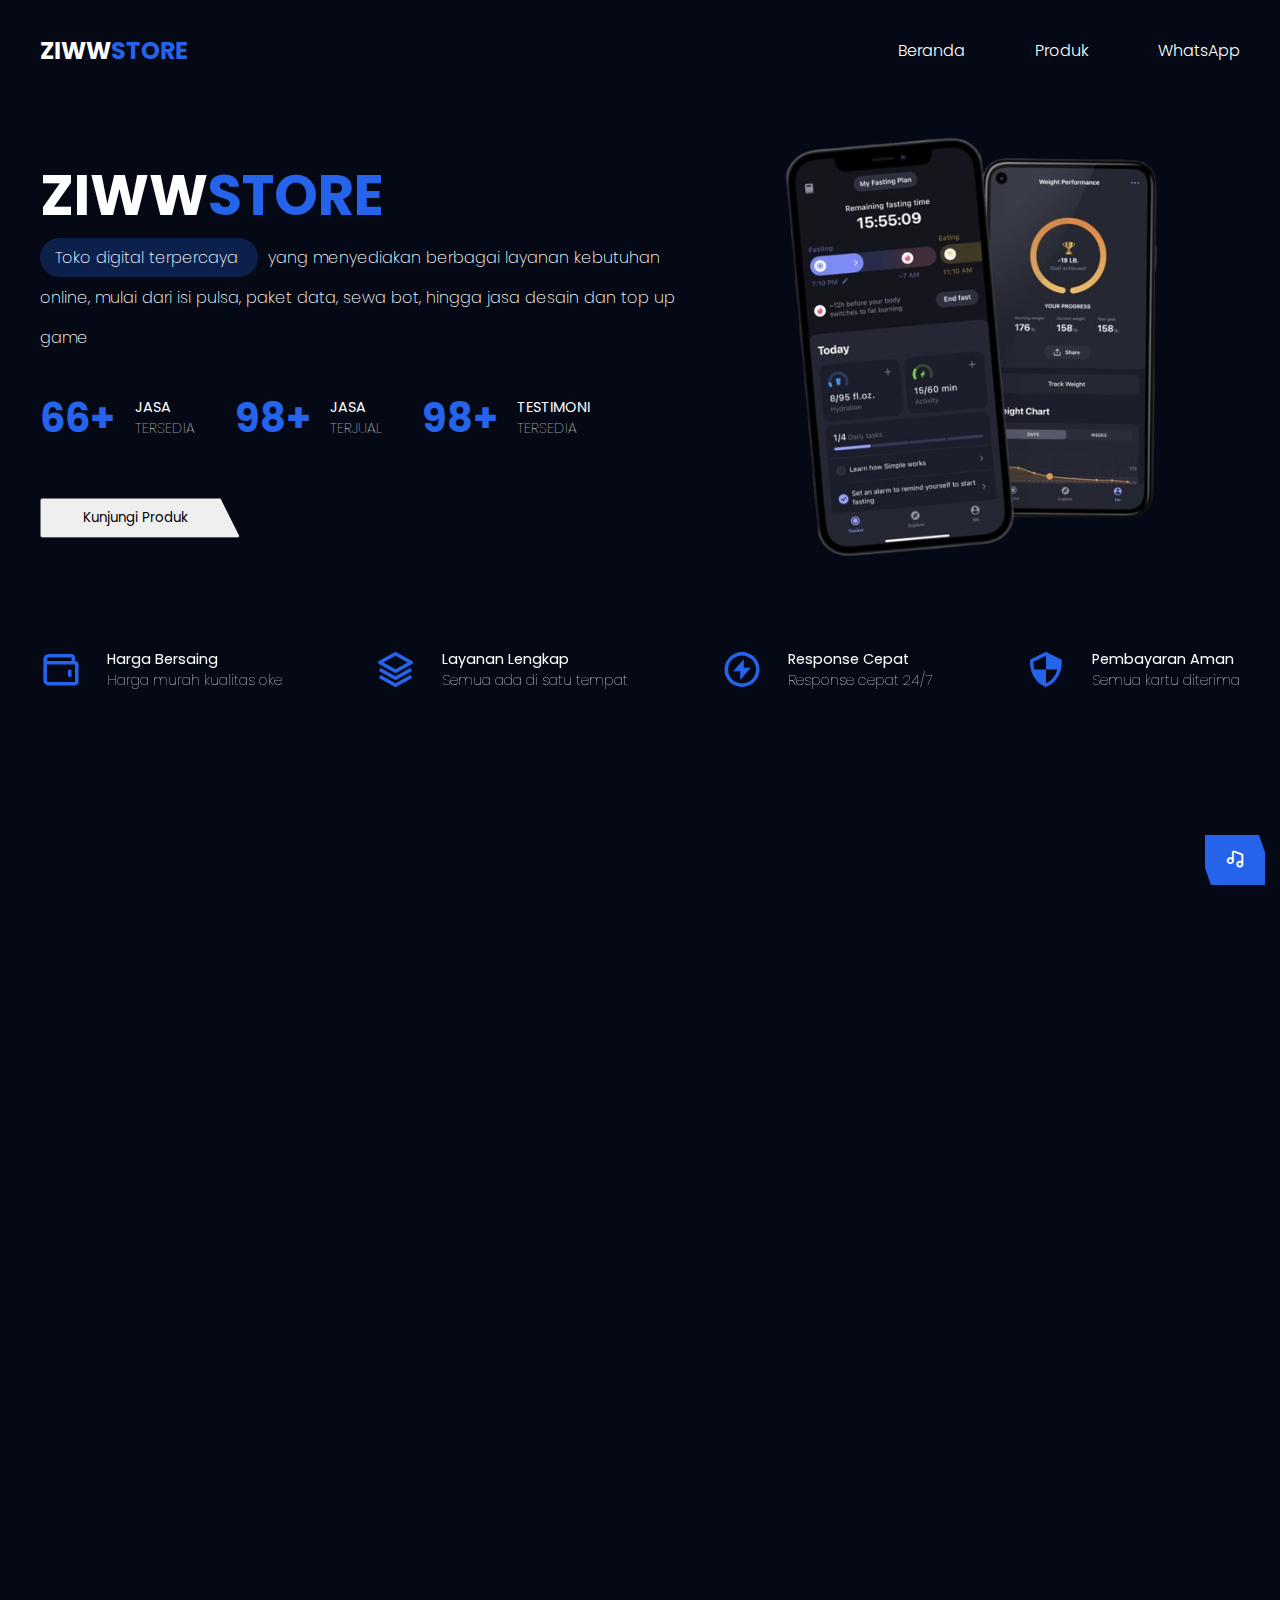
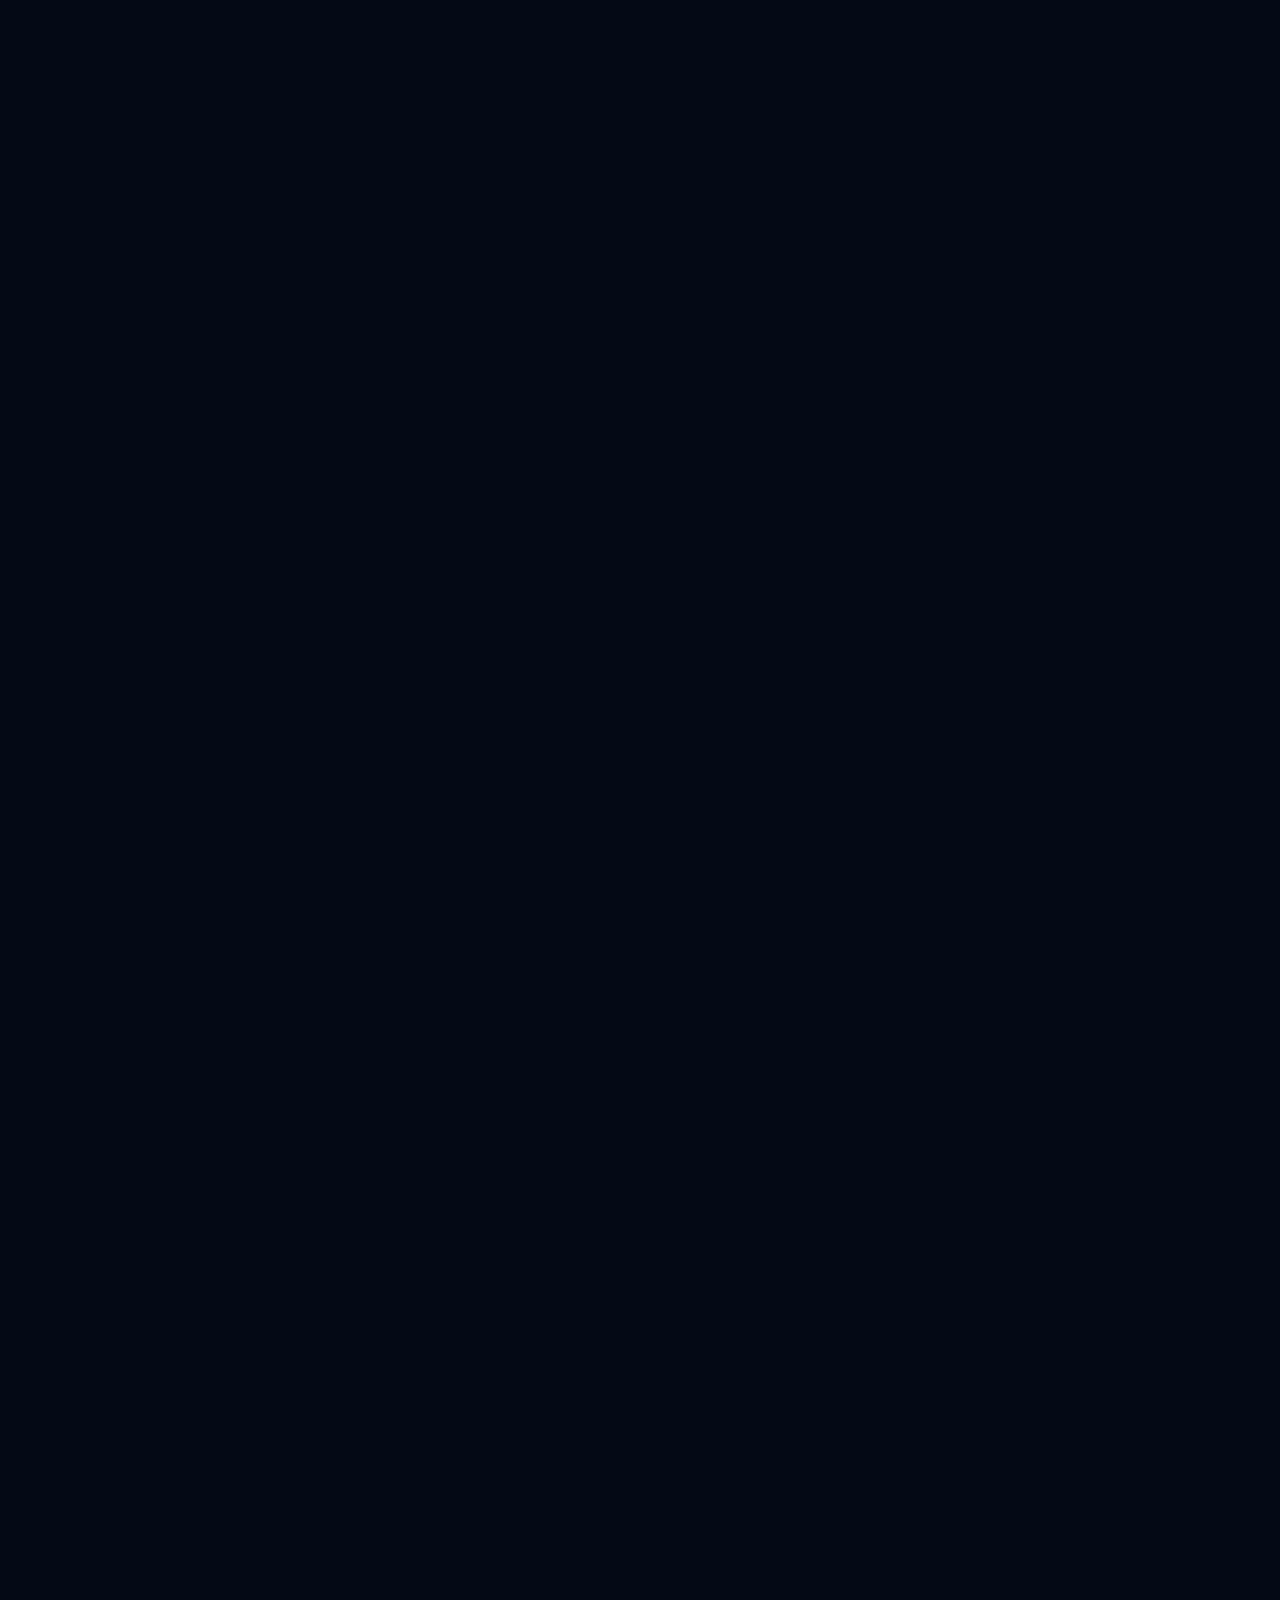
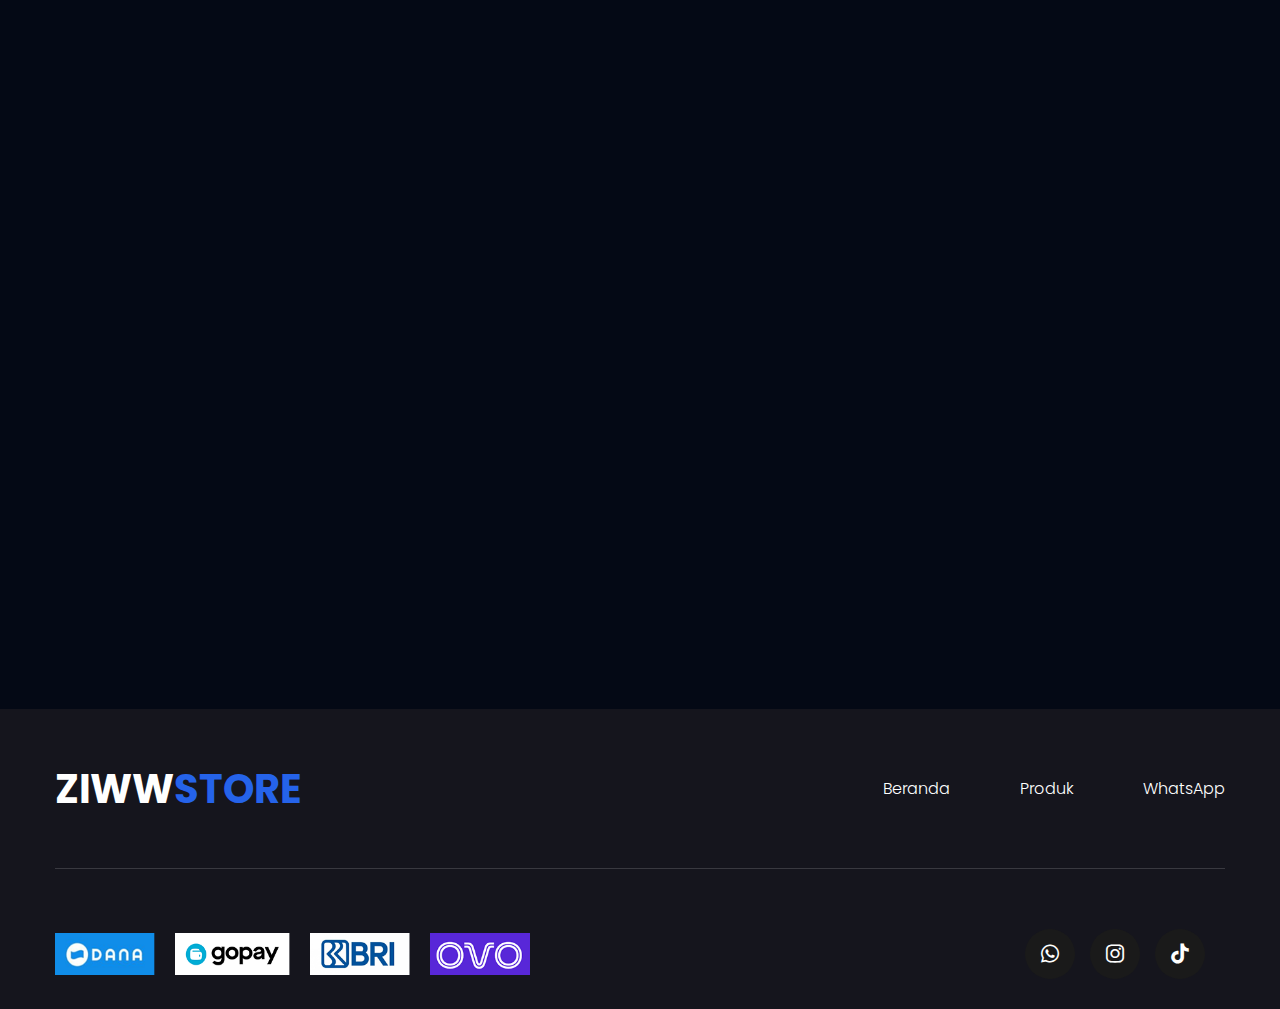
<file: public/index.html>
<!DOCTYPE html>
<html lang="en">

<head>
    <meta charset="UTF-8">
    <meta name="viewport" content="width=device-width, initial-scale=1.0">
    <title>Ziww Store</title>
    <link rel="stylesheet" href="style.css">
    <link rel="shortcut icon" href="layer.png" type="image/x-icon">
    <!-- Boxicons -->
    <link href="https://unpkg.com/boxicons@2.1.4/css/boxicons.min.css" rel="stylesheet">
      <link rel="stylesheet" href="https://unpkg.com/aos@next/dist/aos.css" />
</head>

<body>
    <div class="loading">
        <div class="content-loading">
            <div class="loading-icon">
              <object data="handmade-loading.svg" type="image/svg+xml"></object>
          </div>
                  <div class="logo-loading">ZIWW<span>STORE</span></div>
        </div>

    </div>
    <nav>
        <div class="content-nav">
            <div class="logo">ZIWW<span>STORE</span></div>
            <!-- Tambahkan di dalam .content-nav -->
<div class="menu-icon" id="menu-toggle">
  <i class='bx bx-menu'></i>
</div>

          <div class="link-nav" id="nav-links">
  <a href="#">Beranda</a>
  <a href="#inipage2">Produk</a>
  <a href="https://wa.me/6285846419148">WhatsApp</a>
</div>
        </div>
    </nav>
    <!-- Tombol musik -->
<button class="music" id="musicBtn">
  <i class='bx bx-music' style='color:#ffffff'></i>
</button>

<!-- Audio element (musik) -->
<audio id="audioPlayer" src="relaxing-instrumental-music-backsound-11-215393.mp3"></audio>

    <section id="page1">
        <div class="content-page1">
            <div class="left-page1">
                <div class="logo-page1">ZIWW<span>STORE</span></div>
                <p class="desc"><span> Toko digital terpercaya </span> yang menyediakan berbagai layanan kebutuhan
                    online, mulai dari isi pulsa, paket data, sewa bot, hingga jasa desain dan top up game</p>

                <div class="col-info">
  <div class="box-info">
    <div class="left-info" data-target="80">0+</div>
    <div class="right-info"><span>JASA</span><span>TERSEDIA</span></div>
  </div>
  <div class="box-info">
    <div class="left-info" data-target="120">0+</div>
    <div class="right-info"><span>JASA</span><span>TERJUAL</span></div>
  </div>
  <div class="box-info">
    <div class="left-info" data-target="120">0+</div>
    <div class="right-info"><span>TESTIMONI</span><span>TERSEDIA</span></div>
  </div>
</div>

              <a href="#inipage2">  <button class="btn-page1">Kunjungi Produk</button></a>
            </div>
            <div class="right-page1">
                <img src="mobile.png" width="400px" alt="">
            </div>
        </div>
    </section>
    <div class="col-info2">
        <div class="content-info2">
          <div class="box-info" data-aos="fade-up" data-aos-delay="0">
  <div class="left-info2"><i class='bx bx-wallet' style='font-size: 42px;color:#2563ea'></i></div>
  <div class="right-info"><span>Harga Bersaing</span><span>Harga murah kualitas oke</span></div>
</div>

<div class="box-info" data-aos="fade-up" data-aos-delay="100">
  <div class="left-info2"><i class='bx bx-layer' style='font-size: 42px;color:#2563ea'></i></div>
  <div class="right-info"><span>Layanan Lengkap</span><span>Semua ada di satu tempat</span></div>
</div>

<div class="box-info" data-aos="fade-up" data-aos-delay="200">
  <div class="left-info2"><i class='bx bx-bolt-circle' style='font-size: 42px;color:#2563ea'></i></div>
  <div class="right-info"><span>Response Cepat</span><span>Response cepat 24/7</span></div>
</div>

<div class="box-info" data-aos="fade-up" data-aos-delay="300">
  <div class="left-info2"><i class='bx bx-shield-quarter' style='font-size: 42px;color:#2563ea'></i></div>
  <div class="right-info"><span>Pembayaran Aman</span><span>Semua kartu diterima</span></div>
</div>

        </div>
        <div id="inipage2"></div>
    </div>
    <section id="page2">
        <div class="content-page2">
            <div data-aos="fade-up" class="title-page2"><i class='bx bx-layer' style='font-size: 42px;color:#2563ea'></i> Layanan Kami
            </div>
            <p data-aos="fade-up" class="desc-page2">Kami menyediakan berbagai layanan kebutuhan online, mulai dari isi pulsa, paket data,
                sewa bot, hingga jasa desain dan top up game</p>
            <div class="col-card">
                <div class="card" data-aos="fade-up" data-aos-delay="0">
                    <div class="header">
                        <div class="text-promo"><i class='bx bxs-bell-ring' style='color:#2563EA'></i> Terbaru</div>
                        <div class="text-title-header"><img src="pulsa.jpeg" width="150" style="margin-top: 15px;border-radius: 10px;"></div>
                    </div>
                    <div class="content">
                        <div class="title-card">LAYANAN PULSA</div>
                        <div class="desc-card">Tersedia semua operator</div>
                    </div>
                    <div class="footer">
                        <button class="btn">Pesan Produk</button>
                        <button><i class='bx bxl-whatsapp' style='color:#ffffff'></i></button>
                    </div>
                </div>
                <div class="card" data-aos="fade-up" data-aos-delay="100">
                    <div class="header">
                        <div class="text-promo"><i class='bx bxs-bell-ring' style='color:#2563EA'></i> Terbaru</div>
                        <div class="text-title-header"><img src="paket-data.jpg" width="210" style="margin-top: 23px;border-radius: 10px;"></div>
                    </div>
                    <div class="content">
                        <div class="title-card">LAYANAN PAKET DATA</div>
                        <div class="desc-card">Tersedia semua operator</div>
                    </div>
                    <div class="footer">
                        <button class="btn">Pesan Produk</button>
                        <button><i class='bx bxl-whatsapp' style='color:#ffffff'></i></button>
                    </div>
                </div>
                <div class="card" data-aos="fade-up" data-aos-delay="200">
                    <div class="header">
                        <div class="text-promo"><i class='bx bxs-bell-ring' style='color:#2563EA'></i> Terbaru</div>
                        <div class="text-title-header"><img src="bug.jpeg" style="border-radius: 10px;" width="290"></div>
                    </div>
                    <div class="content">
                        <div class="title-card">LAYANAN BUG WA</div>
                        <div class="desc-card">Auto crash, 100% work</div>
                    </div>
                    <div class="footer">
                        <button class="btn">Pesan Produk</button>
                        <button><i class='bx bxl-whatsapp' style='color:#ffffff'></i></button>
                    </div>
                </div>
                <div class="card" data-aos="fade-up" data-aos-delay="0">
                    <div class="header">
                        <div class="text-promo"><i class='bx bxs-bell-ring' style='color:#2563EA'></i> Terbaru</div>
                        <div class="text-title-header"><img src="sewa-bot.jpg" width="155" style="margin-top: 15px;border-radius: 10px;"></div>
                    </div>
                    <div class="content">
                        <div class="title-card">SEWA ALLBOT</div>
                        <div class="desc-card">Bot jaga grup |
                            Bot push contact
                            | Bot JPM</div>
                    </div>
                    <div class="footer">
                        <button class="btn">Pesan Produk</button>
                        <button><i class='bx bxl-whatsapp' style='color:#ffffff'></i></button>
                    </div>
                </div>
                <div class="card" data-aos="fade-up" data-aos-delay="100">
                    <div class="header">
                        <div class="text-promo"><i class='bx bxs-bell-ring' style='color:#2563EA'></i> Terbaru</div>
                        <div class="text-title-header"><img src="topup.jpeg" width="155" style="border-radius: 10px;margin-top: 20px;"></div>
                    </div>
                    <div class="content">
                        <div class="title-card">TOPUP GAME ML/FF</div>
                        <div class="desc-card">Layanan topup game mobile legends dan free fire</div>
                    </div>
                    <div class="footer">
                        <button class="btn">Pesan Produk</button>
                        <button><i class='bx bxl-whatsapp' style='color:#ffffff'></i></button>
                    </div>
                </div>
               
                <div class="card" data-aos="fade-up" data-aos-delay="0">
                    <div class="header">
                        <div class="text-promo"><i class='bx bxs-bell-ring' style='color:#2563EA'></i> Terbaru</div>
                        <div class="text-title-header"><img src="ptr.jpeg" width="150" style="margin-top: 25px;border-radius: 10px;"></div>
                    </div>
                    <div class="content">
                        <div class="title-card">PANEL PTERODACTYL 1GB-10GB-UNLI</div>
                        <div class="desc-card">Reseller panel | Admin panel | PT panel</div>
                    </div>
                    <div class="footer">
                        <button class="btn">Pesan Produk</button>
                        <button><i class='bx bxl-whatsapp' style='color:#ffffff'></i></button>
                    </div>
                </div>
                <div class="card" data-aos="fade-up" data-aos-delay="100">
                    <div class="header">
                        <div class="text-promo"><i class='bx bxs-bell-ring' style='color:#2563EA'></i> Terbaru</div>
                        <div class="text-title-header"><img src="jb.jpeg" <img src="token.jpeg" width="210" style="margin-top: 23px;border-radius: 10px;"></div>
                    </div>
                    <div class="content">
                        <div class="title-card">JASA BUAT LOGO AND POSTER</div>
                        <div class="desc-card">Layanan Jasa buat logo poster harga murah</div>
                    </div>
                    <div class="footer">
                        <button class="btn">Pesan Produk</button>
                        <button><i class='bx bxl-whatsapp' style='color:#ffffff'></i></button>
                    </div>
                </div>
                <div class="card" data-aos="fade-up" data-aos-delay="200">
                    <div class="header">
                        <div class="text-promo"><i class='bx bxs-bell-ring' style='color:#2563EA'></i> Terbaru</div>
                        <div class="text-title-header"><img src="jasa-suntik.png"  width="250" style="margin-top: 35px;"></div>
                    </div>
                    <div class="content">
                        <div class="title-card">JASA SUNTIK FOLLOWERS TIKTOK/IG</div>
                        <div class="desc-card">Layanan jasa suntik folowers Tiktok/Instagram murah</div>
                    </div>
                    <div class="footer">
                        <button class="btn">Pesan Produk</button>
                        <button><i class='bx bxl-whatsapp' style='color:#ffffff'></i></button>
                    </div>
                </div>
                <div class="card" data-aos="fade-up" data-aos-delay="0">
                    <div class="header">
                        <div class="text-promo"><i class='bx bxs-bell-ring' style='color:#2563EA'></i> Terbaru</div>
                        <div class="text-title-header"><img src="jb.jpeg" width="210" style="border-radius: 10px;margin-top:25px;"></div>
                    </div>
                    <div class="content">
                        <div class="title-card">ALL READY JB ZIWWSTORE </div>
                        <div class="desc-card">Mc culik aja | Japost free pm | Cari/jual akun ff pm | DLL
</div>
                    </div>
                    <div class="footer">
                        <button class="btn">Pesan Produk</button>
                        <button><i class='bx bxl-whatsapp' style='color:#ffffff'></i></button>
                    </div>
                </div>
                <div class="card" data-aos="fade-up" data-aos-delay="100">
                    <div class="header">
                        <div class="text-promo"><i class='bx bxs-bell-ring' style='color:#2563EA'></i> Terbaru</div>
                        <div class="text-title-header"><img src="token.jpeg" width="210" style="margin-top: 23px;border-radius: 10px;"></div>
                    </div>
                    <div class="content">
                        <div class="title-card">TOKEN LISTRIK  </div>
                        <div class="desc-card">Layanan token listrik murah</div>
                    </div>
                    <div class="footer">
                        <button class="btn">Pesan Produk</button>
                        <button><i class='bx bxl-whatsapp' style='color:#ffffff'></i></button>
                    </div>
                </div>
                <div class="card" data-aos="fade-up" data-aos-delay="200">
                    <div class="header">
                        <div class="text-promo"><i class='bx bxs-bell-ring' style='color:#2563EA'></i> Terbaru</div>
                        <div class="text-title-header"><img src="apk.jpeg" width="210" style="margin-top: 23px;border-radius: 10px;"></div>
                    </div>
                    <div class="content">
                        <div class="title-card">APK PREMIUM  </div>
                        <div class="desc-card">Layanan untuk aplikasi premium murah</div>
                    </div>
                    <div class="footer">
                        <button class="btn">Pesan Produk</button>
                        <button><i class='bx bxl-whatsapp' style='color:#ffffff'></i></button>
                    </div>
                </div>
                <div class="card" data-aos="fade-up" data-aos-delay="0">
                    <div class="header">
                        <div class="text-promo"><i class='bx bxs-bell-ring' style='color:#2563EA'></i> Terbaru</div>
                        <div class="text-title-header"><img src="WhatsApp Image 2025-06-08 at 08.34.18.jpeg" width="290" style="border-radius: 10px;"></div>
                    </div>
                    <div class="content">
                        <div class="title-card">JASA NOKOS  </div>
                        <div class="desc-card">Jasa untuk NOKOS murah</div>
                    </div>
                    <div class="footer">
                        <button class="btn">Pesan Produk</button>
                        <button><i class='bx bxl-whatsapp' style='color:#ffffff'></i></button>
                    </div>
                </div>
                <div class="card" data-aos="fade-up" data-aos-delay="100">
                    <div class="header">
                        <div class="text-promo"><i class='bx bxs-bell-ring' style='color:#2563EA'></i> Terbaru</div>
                        <div class="text-title-header"><img src="jasa-suntik.png" width="250" style="margin-top: 35px;"></div>
                    </div>
                    <div class="content">
                        <div class="title-card">JASA SUNTIK VIEWERS  </div>
                        <div class="desc-card">Jasa suntik viewers murah</div>
                    </div>
                    <div class="footer">
                        <button class="btn">Pesan Produk</button>
                        <button><i class='bx bxl-whatsapp' style='color:#ffffff'></i></button>
                    </div>
                </div>
            </div>

        </div>
    </section>
    <section id="footer">
        <div class="content-footer">
            <div class="top-footer">
                <div class="logo-footer">ZIWW<span>STORE</span></div>
                <div class="link-footer">
                      <a href="#">Beranda</a>
                <a href="#inipage2">Produk</a>
                <a href="https://wa.me/6285846419148">WhatsApp</a>
                </div>
            </div>
            <div class="bottom-footer">
                <div class="col-pembayaran">
                    <img src="dana,png.png" width="100" alt="">
                    <img src="gopay.png" alt=""  width="115">
                    <img src="bri.png" alt=""  width="100">
                    <img src="ovo.png" alt=""  width="100">
                </div>
                <div class="social-icons">
 <a href="/source.html"> <div class="icon-circle">
    <i class='bx bxl-whatsapp'></i>
  </div></a>
 <a href="https://www.instagram.com/officialziwwstore?igsh=c3g1cjBueGdtZHV6"> <div class="icon-circle">
    <i class='bx bxl-instagram'></i>
  </div></a>
  <a href="tiktok.com/@ziwwstore1"> <div class="icon-circle">
    <i class='bx bxl-tiktok'></i>
  </div></a>
</div>
            </div>
        </div>
    </section>
      <script src="https://unpkg.com/aos@next/dist/aos.js"></script>
  <script>
    AOS.init();
  </script>
<script>
    const waLink = "/source.html";
const cardButtons = document.querySelectorAll('.card button');

cardButtons.forEach(btn => {
  btn.addEventListener('click', (e) => {
    e.preventDefault();
    window.open(waLink, '_blank'); // buka link WhatsApp di tab baru
  });
});
document.querySelectorAll('img').forEach(img => {
  img.setAttribute('draggable', 'false');
});
  const loading = document.querySelector('.loading');

  // Mulai transisi opacity
  setTimeout(() => {
    loading.style.opacity = '0';
  }, 500); // beri jeda kecil agar CSS transition aktif

  // Hapus dari tampilan setelah transisi selesai
  setTimeout(() => {
    loading.style.display = 'none';
  }, 800); // 500ms sesuai durasi transition + 100ms delay
  function animateCounter(el, target) {
  let current = 0;
  const duration = 1000; // 1 detik
  const frameRate = 20;
  const totalFrames = duration / frameRate;
  const increment = target / totalFrames;

  function updateNumber() {
    current += increment;
    if (current >= target) {
      el.textContent = Math.round(target) + '+';
    } else {
      el.textContent = Math.round(current) + '+';
      setTimeout(updateNumber, frameRate);
    }
  }

  updateNumber();

  // Reset ke 0 setelah 2 detik lalu ulangi animasi
  setTimeout(() => {
    el.textContent = '0+';
    animateCounter(el, target); // ulangi lagi
  }, 4000);
}

// Jalankan untuk semua elemen .left-info
document.querySelectorAll('.left-info').forEach(el => {
  const target = parseInt(el.getAttribute('data-target'));
  animateCounter(el, target);
});
 const menuToggle = document.getElementById('menu-toggle');
  const navLinks = document.getElementById('nav-links');

  menuToggle.addEventListener('click', () => {
    navLinks.classList.toggle('active');
    menuToggle.innerHTML = navLinks.classList.contains('active')
      ? "<i class='bx bx-x'></i>"
      : "<i class='bx bx-menu'></i>";
  });
  const musicBtn = document.getElementById('musicBtn');
const audioPlayer = document.getElementById('audioPlayer');

musicBtn.addEventListener('click', () => {
  audioPlayer.play(); // mulai putar musik
  musicBtn.style.display = 'none'; // sembunyikan tombol
});

</script>

</body>

</html>
</file>
<file: public/style.css>
@import url('https://fonts.googleapis.com/css2?family=Poppins:ital,wght@0,100;0,200;0,300;0,400;0,500;0,600;0,700;0,800;0,900;1,100;1,200;1,300;1,400;1,500;1,600;1,700;1,800;1,900&display=swap');
*{
    padding: 0;
    box-sizing: border-box;
    margin: 0;
    font-family: poppins;
    scrollbar-width: none;

}
html {
  scroll-behavior: smooth;
}
a {
    text-decoration: none;
}
button{
    cursor: pointer;
}
:root {

  /**
   * colors
   */

  --raisin-black-1: hsl(234, 14%, 14%);
  --raisin-black-2: hsl(231, 12%, 12%);
  --raisin-black-3: hsl(228, 12%, 17%);
  --eerie-black: hsl(240, 11%, 9%);
  --light-gray: hsl(0, 0%, 80%);
  --platinum: hsl(0, 4%, 91%);
  --xiketic: hsl(275, 24%, 10%);
  --orange: hsl(31, 100%, 51%);
  --white: hsl(0, 0%, 100%);
  --onyx: hsl(240, 5%, 26%);

  /**
   * typography
   */

  --ff-refault: "Refault", Georgia;
  --ff-oswald: 'Oswald', sans-serif;
  --ff-poppins: 'Poppins', sans-serif;

  --fs-1: 54px;
  --fs-2: 34px;
  --fs-3: 30px;
  --fs-4: 26px;
  --fs-5: 22px;
  --fs-6: 20px;
  --fs-7: 18px;
  --fs-8: 15px;
  --fs-9: 14px;
  --fs-10: 13px;
  --fs-11: 12px;

  --fw-400: 400;
  --fw-500: 500;
  --fw-700: 700;

  /**
   * transition
   */

  --transition-1: 0.15s ease-in-out;
  --transition-2: 0.15s ease-in;
  --transition-3: 0.25s ease-out;

  /**
   * spacing
   */

  --section-padding: 60px;

  /**
   * clip path
   */

  --polygon-1: polygon(90% 0, 100% 34%, 100% 100%, 10% 100%, 0 66%, 0 0);
  --polygon-2: polygon(0 0, 100% 0%, 82% 100%, 0% 100%);
  --polygon-3: polygon(0 0, 100% 0%, 100% 100%, 18% 100%);
  --polygon-4: polygon(96% 0, 100% 36%, 100% 100%, 4% 100%, 0 66%, 0 0);

}


body{
    background-color: #040915;
}
nav{
    width: 100%;
    height: 100px;
    display: flex;
    justify-content: center;
    align-items: center;
    background-color: #040915;
    position: fixed;
    z-index: 99999;
}
.content-nav{
    max-width: 1200px;
    width: 100%;
    height: 100px;
    display: flex;
    position: fixed;
    justify-content: space-between;
    background-color: #040915;
    align-items: center;
    z-index: 99999;

}
.logo{
    font-weight: bold;
    font-size: 1.5rem;
    color: white;
}
.menu-icon {
  display: none;
  font-size: 2rem;
  color: white;
  cursor: pointer;
}
.logo span{
    color: #2563EA;
}
.link-nav{
    display: flex;
    gap: 70px;
    color: white;
    height: 100%;
align-items: center;
    font-weight: 300;
}
.link-nav a{
       color: white;
    font-weight: 300;
    text-decoration: none;
}
#page1{
        width: 100%;
    height: 550px;
    display: flex;
    justify-content: center;
    align-items: center;
    padding-top: 180px;
}

.content-page1{
    max-width: 1200px;
    width: 100%;
    height:550px;
    display: flex;
    justify-content: space-between;
    align-items: center;
}
.logo-page1{
    font-weight: bold;
    font-size: 3.5rem;
    color: white;
    margin-top: -40px;
}
.logo-page1 span{
    color: #2563EA;
}
.desc{
    color: white;
    font-weight: 200;
    line-height: 40px;
}
.left-page1{
    width: 55%;
}
.right-page1{
    width: 45%;
    display: flex;
    justify-content: center;
    align-items: center;
}
.desc span{
    background-color: #2563ea42;
    border-radius: 50px;
    padding: 8px 15px;
    color: white !important;
    margin-right: 10px;
}
.box-info{
    display: flex;
    gap: 25px;
}
.box-info .left-info{
    display: flex;
    color: white;
    flex-direction: column;
font-size: 2.5rem;  
width: 70px;
font-weight: bold;  
color: #2563EA;
}
.box-info .left-info2{
    display: flex;
    color: white;
    flex-direction: column;
font-size: 2rem;  
font-weight: bold;  
color: #2563EA;
}
.box-info .right-info{
    display: flex;
    flex-direction: column;
  justify-content: center;
    color: white;
    font-weight: 200;
    font-size: .9rem;
}
.col-info{
    display: flex;
    flex-wrap: wrap;
    gap: 40px;
    margin-top: 30px;
}
.btn-page1{
    width: 200px;
    padding: 8px 0;
    margin-top: 50px;
    clip-path: polygon(
        0 0,      
        90% 0,    
        100% 100%, 
        0 100%    
      );
    padding-right: 10px;

}

.col-info2{
        width: 100%;
    height: 50px;
    display: flex;
    justify-content: center;
    align-items: center;
    margin-top: 80px;
}

.content-info2{
    max-width: 1200px;
    width: 100%;
    height:max-content;
    display: flex;
    justify-content: space-between;
    align-items: center;
    flex-wrap: wrap;
}
.right-info span:nth-child(1){
    font-weight: 400;
}
.right-info span:nth-child(2){
    font-weight: 100;
}

#page2{
        width: 100%;
    height: max-content;
    display: flex;
    justify-content: center;
    align-items: center;
    margin-top: 100px;
}

.content-page2{
    max-width: 1200px;
    width: 100%;
    height:max-content;
    display: flex;
    justify-content: start;
    align-items: start;
    flex-direction: column;
    /* padding-bottom: 100px; */

}
.title-page2{
    color: white;
    display: flex;
    justify-content: center;
    align-items: center;
    gap: 10px;
    font-size: 1.2rem;
}
.desc-page2{
    color: white;
    width: 50%;
    font-weight: 200;
    font-size: .9rem;
    margin-top: 15px;
}
.col-card{
    width: 100%;
    display: flex;
    height: max-content;
    flex-wrap: wrap;
    margin-top: 60px;
    gap: 80px;
}
.card{
    width: 340px;
    height: max-content;
    display: flex;
    flex-direction: column;
    margin-top: 20px;

}


.header {
    background-image: url('gears-card-bg.png');
    width: 100%;
    height: 280px;
    background-size: contain; /* ubah dari cover ke contain */
    background-repeat: no-repeat;
    background-position: center;
    position: relative;
    display: flex;
    justify-content: center;
    align-items: center;
}

.text-promo{
    position: absolute;
    top:8px;
    right: 20px;
    display: none;

}
.card{
    color: #2563EA;
    display: flex;
    flex-direction: column;
    gap: 20px;
}
.text-title-header{
    color: white;
    font-size: 3rem;
    display: flex;
    justify-content: center;
    align-items: center;
    margin-top: 20px;
}
.content{
    color: white;
    height: 100px;
}
.content-info2 .box-info{
    margin-top: 30px;
}
.title-card{
    font-weight: 550;
    font-size: 1.5rem;
}
.desc-card{
    font-weight: 200;
}
.footer{
    display: flex;
justify-content: space-between;
margin-top: 20px;
}
.footer button{
        clip-path: var(--polygon-1);
        background-color: #1F1F28;
        border: none;
        color: white;
        font-size: .9rem;
}
.music {
  clip-path: var(--polygon-1);
  background-color: #2563ea;
  width: 60px;
  height: 50px;
  position: fixed;
  bottom: 15px;
  right: 15px;
  border: none;
  font-size: 1.3rem;
  z-index: 9999;
  cursor: pointer;
}

.footer button:nth-child(1){
    width: 200px;
    height: 50px;
}
.footer button:nth-child(2){
    width: 70px;
    height: 50px;
    font-size: 1.3rem;
}
#footer{
        width: 100%;
    height: max-content;
    display: flex;
    justify-content: center;
    align-items: center;
    margin-top: 100px;
    background-color: #15151d;

}

.content-footer{
    max-width: 1200px;
    width: 100%;
    height:max-content;
    display: flex;
    justify-content: start;
    align-items: start;
    flex-direction: column;
    min-height: 300px;
    background-color: #15151d;
    /* padding-bottom: 100px; */
    padding: 0 15px;

}
.top-footer{
    width: 100%;
    height: 160px;
    border-bottom: 1px solid rgba(255, 255, 255, 0.158);
    display: flex;
    align-items: center;
    justify-content: space-between;
    flex-wrap: wrap;
}
.bottom-footer{
    display: flex;
    flex-wrap: wrap;
}
.logo-footer{
    font-weight: bold;
    font-size: 2.5rem;
    color: white;
}
.logo-footer span{
    color: #2563EA;
}
.link-footer{
    display: flex;
    gap: 70px;
    color: white;
    height: 100%;
align-items: center;
    font-weight: 300;
}
.link-footer a{
       color: white;
    font-weight: 300;
    text-decoration: none;
}
.bottom-footer{
    margin-top: 40px;
    display: flex;
    justify-content: space-between;
align-items: center;
    width: 100%;
}
.col-pembayaran{
    display: flex;
    gap: 20px;
}
 .social-icons {
    display: flex;
    gap: 15px;
    padding: 20px;
  }

  .icon-circle {
    width: 50px;
    height: 50px;
    background-color: #1a1a1a; /* bulatan gelap */
    border-radius: 50%;
    display: flex;
    align-items: center;
    justify-content: center;
    transition: background 0.3s;
  }

  .icon-circle i {
    font-size: 24px;
    color: white;
  }

  .icon-circle:hover {
    background-color: #333;
  }
.loading {
  width: 100%;
  height: 100vh;
  display: flex;
  justify-content: center;
  align-items: center;
  background-color: #040915;
  position: fixed;
  z-index: 999999999;
  opacity: 1;
  transition: opacity 0.5s ease;
}

  
.loading-icon {
    position: absolute;
    animation: loading .3s linear infinite;
    margin-top: -100px;
    margin-left: -100px;
}

@keyframes loading {
    to {
        transform: rotate(360deg);
    }
}

.loading-icon object {
    width: 250px;
    height: 250px;
    opacity: .1;
}
.logo-loading{
    font-weight: bold;
    font-size: 2.5rem;
    color: white;
    opacity: .5;
}
.logo-loading span{
    color: #2563EA;
}

@media (max-width:1231px){
    .content-page1,.content-page2,.content-nav,.content-info2,.content-footer{
        max-width: 1000px;
    }
}

@media (max-width:1024px){
    .content-page1,.content-page2,.content-nav,.content-info2,.content-footer{
        max-width: 900px;
    }
    .col-info2{
        margin-top: 120px;
        margin-bottom: 120px;
    }
}
@media (max-width:912px){
    .content-page1,.content-page2,.content-nav,.content-info2,.content-footer{
        max-width: 780px;
    }
        .content-page1{
      flex-direction: column;
      height: max-content !important;
    }
    #page1{
        height: max-content;
    }
    .left-page1{
        display: flex;
        flex-direction: column;
        align-items: start;
        width: 100%;
    }
    .right-page1{
        margin-top: 100px;
    }
    #page2{
        margin-top: 150px;
    }
    .content-info2{
        justify-content: start;
        gap: 50px;
    }
    .logo-footer{
        margin-top: 20px;
    }
    .link-footer{
        height: max-content;
    }
    .desc-page2{
        width: 80%;
    }
    .col-card{
        justify-content: center;
    }
    .col-info2{
        height: max-content;
    }
}
@media (max-width:769px){
    .content-page1,.content-page2,.content-nav,.content-info2,.content-footer{
        max-width: 600px;
    }
    .content-page1{
      flex-direction: column;
    }
}
@media (max-width:646px){
    .content-page1,.content-page2,.content-nav,.content-info2,.content-footer{
   padding: 0 20px;
    }
    .content-page1{
      flex-direction: column;
    }
    .col-pembayaran{
        display: flex;
        flex-wrap: wrap;
    }
}
@media (max-width:529px){
    .content-page1,.content-page2,.content-nav,.content-info2,.content-footer{
   padding: 0 50px;
    }
    .content-page1{
      flex-direction: column;
    }
    .col-pembayaran{
        display: flex;
        flex-wrap: wrap;
    }
    .social-icons{
        margin-left: -20px;
    }
       #page2{
        margin-top: 100px;
    }
    .col-info2 .box-info{
        margin-top: 10px;
    }
}
@media (max-width:442px){
      .content-page1,.content-page2,.content-nav,.content-info2,.content-footer{
   padding: 0 25px;
    }
    .loading-icon {
    position: absolute;
    animation: loading .3s linear infinite;
    margin-top: -110px;
    margin-left: -100px;
}
.loading-icon object {
    width: 250px;
    height: 250px;
    opacity: .1;
}
.logo-loading{
    font-size: 2rem;
    margin-right: -40px;
} .link-nav {
    position: absolute;
    top: 100px;
    right: 0;
    height: 100vh;
    background-color: #040915;
    width: 100%;
    flex-direction: column;
    align-items: start;
    gap: 30px;
    padding: 20px 30px;
    display: none;
  }

  .link-nav.active {
    display: flex;
  }

  .menu-icon {
    display: block;
  }
.text-promo{
    font-size: .9rem;
     top:5px;
    right: 10px;
    width: 100px;
    height: 30px;
    display: flex;
    justify-content: center;
    align-items:center;
    display: none;
}
}
@media (max-width:400px){
      .content-page1,.content-page2,.content-nav,.content-info2,.content-footer{
   padding: 0 25px;
    }
    .logo-page1{
        font-size: 2.3rem;
    }
    .desc{
        font-size: .8rem;
        line-height: 30px;
        margin-top: 30px;
    }
.box-info .left-info{
    font-size: 1.5rem;
    width: 40px;
}
.right-page1 img{
    width: 280px;
}
.col-info2{
margin-top: 60px;
}
.desc-page2{
    width: 100%;
}
.logo-footer{
    font-size: 1.5rem;
}
.link-footer{
    justify-content: start;
    gap: 30px;
}
}
</file>
